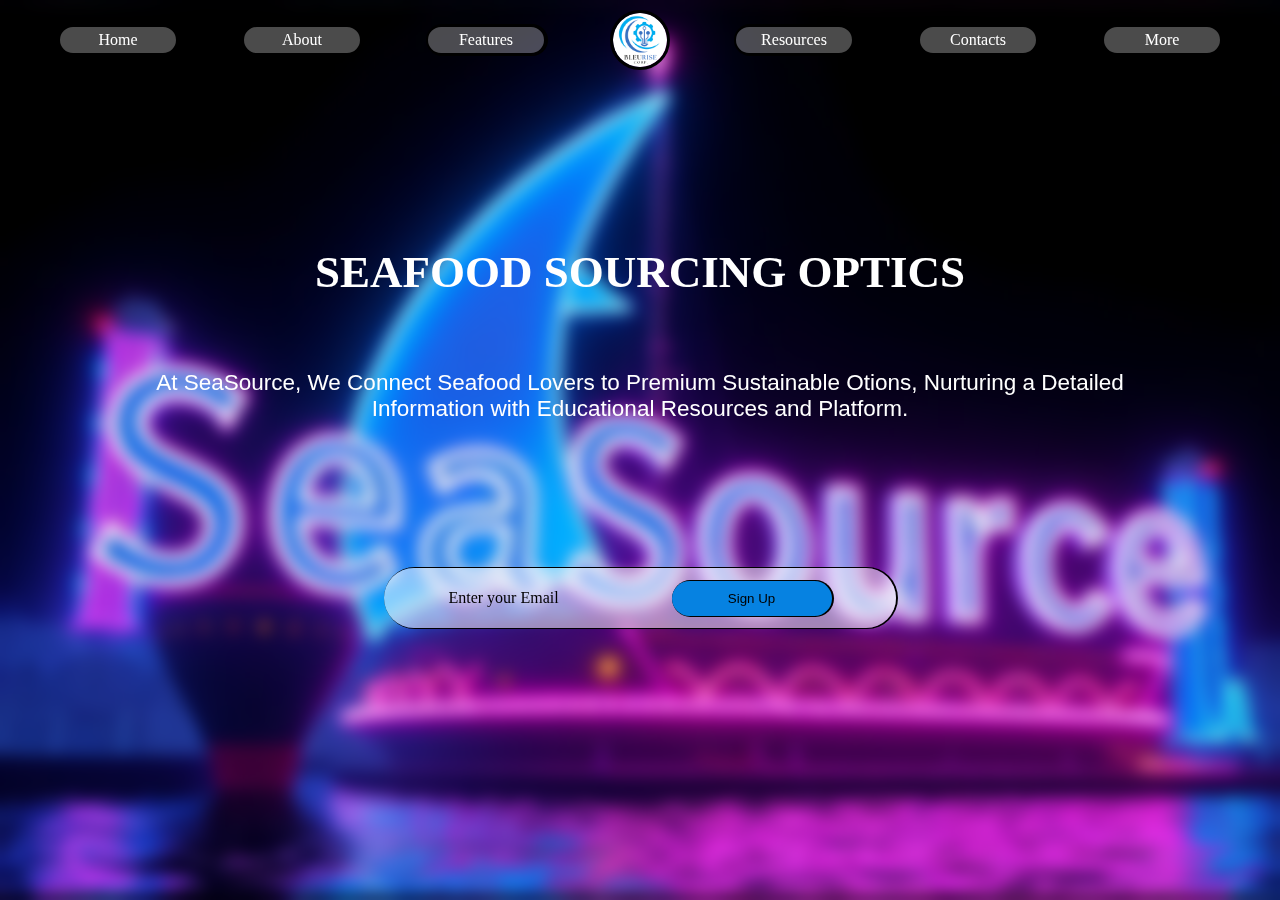
<file: index.html>
<!DOCTYPE html>
<html lang="en">
<head>
    <meta charset="UTF-8">
    <meta name="viewport" content="width=device-width, initial-scale=1.0">
    <title>bleurise</title>
        <style>

        *, *::after, *::before{
            margin: 0;
            padding: 0;
            box-sizing: border-box;
            
            
        }
        
        body{
            background-image: url(pics/output\ \(1\).jpg);
            background-size: 100%;
            backdrop-filter: blur(8px); 
            position: absolute;
            width: 100%;
            height: 100%;
         }

         @media (max-width:600px) {
            body{
                height: auto;
            }
         }

         @media (max-width:725px){
            .body{
                flex-wrap: wrap;
                width: 100%;
                margin-bottom: 50px;
            }
        }

         

        /* navigation section */

         .nav-con{
            width: 100%;
            display: flex;
            justify-content: center;
            align-items: center;
            gap: 5%;
            float: left;
            padding-top: 10px;
            padding-bottom: 10px;
            
        }

        @media (max-width: 600px){
            .nav-con{
                width: 100%;
                justify-content: center;
                flex-wrap: wrap;
                margin: auto;
                margin-bottom: 60px;
            }
        }    
        

        
        



        .navi {
            width: 120px;
            padding: 4px;
            border-radius: 50px;
            justify-content: center;
            text-align: center;
            background-color: rgba(255, 255, 255, 0.295);
            border: 2px solid black;
            box-shadow: 1px 0px 0px 1px;
        }

        
        .navi:hover{
            background-color: black;
        }

        @media (max-width: 600px) {
            .navi{
            width: 30%;
            text-align: center;
            font-size: 12px;
            padding: 5px;
            gap:20px;
            border-radius: 5px;
            border: solid;
            background-color: rgb(45, 88, 169);
            }
        }

        


        a {
            width: 120px;
            text-decoration: none;
            color: rgb(255, 255, 255);
            text-align: center ; 
        }


        .logo{
            height: 60px;
            width: 60px;
            border-radius: 50%;
        }

        @media (max-width: 600px) {

            .logo{
                display: none;
            }
            
        }

        img{
            height: 60px;
            width: 60px;
            border-radius: 50%;
            border: solid black;
        }
      

       
        /* hero section */

        .main-con{
            font-family: sans-serif;
            width: 100%;
            height: 40%;
            display: flex;
            text-align: center;
            justify-content: center;  
        }
        
        @media (max-width: 600px) {
            .main-con{
                height: auto;
                width: 80%;
                margin: auto;
            }
        }


        .hero{
            width: 80%;
            display: block;
            margin: auto;
            padding-top: 5%;
            padding-bottom: 10%;
        }

        @media (max-width:600px){
            .hero{
                width: 80%;
                background-color: rgba(0, 0, 0, 0.309);
            }
        }

        .main{
            width: 100%;
            display: flex;
            
            
        }

        #title{
            font-family: serif;
            padding-bottom: 5%;
            padding-top: 10%;
            display: block;
            color: white;
            font-size: 2.5vh;
        }

        @media (max-width:600px){
            #title{
                font-size: 15px;
                letter-spacing: .5px;
                padding: 10px;
                width: 100%;
            }
        }
        
        #desc{
            font-family: sans-serif;
            padding: 20px;
            color: white;
            font-size: 2.5vh;
        }  
        
        @media (max-width:600px){
            #desc{
                font-size: 12px;
                letter-spacing: .5px;
            }
        }

        /* starting section */

        .start-con{
            width: 100%;
            height: 40px;
            display: flex;
            justify-content: center; 
            padding-top: 10%;
        }

        @media (max-width: 600px){
            .start-con{
                margin-top: auto;
                height: auto;
            }

        }

        .enter{
            width: 40%;
            height: 60px;
            padding: 8px;
            background-color: rgba(255, 255, 255, 0.515);
            display: flex;
            justify-content: space-around;
            align-items: center;
            border-radius: 30px;
            box-shadow: 1px 0px 0px 1px;
        }

        @media (max-width:600px){
            .enter{
                flex-wrap: wrap;
                width: 90%;
                padding: 5px;
                font-size: 12px;
                background-color: rgba(255, 255, 255, 0.309);
            }
        }

       

        #email{ 
            border: none;
            text-decoration: none;
            background-color: rgba(0, 3, 5, 0); 
        }


        button{
            width: 10rem;
            padding:10px;
            border-radius: 20px;
            background-color: rgb(6, 130, 225);
            box-shadow: 1px 0px 0px 1px;
            outline: none;
            border: none;
        }

        button:hover{
            background-color: rgb(2, 137, 255);
            color: black;
            cursor: pointer;
        }

        @media(max-width:600px){
            .button{
                width: 3rem;
                height: auto;
                margin-left: 15%;
                padding: 0px;
                gap: 0;
            }
           
        }

        </style>
    </head>

<body>
     <nav class="nav-con" >
        <div class="navi">
            <a href="beurise.html">Home</a>
        </div>
    <div class="navi">
            <a href="about.html">About</a>
        </div>
    <div class="navi">
            <a href="feature.html">Features</a>
        </div>

     <div class="logo">
             <img src="pics/bleurise logo.png" alt="logo"> 
        </div>

    <div class="navi">
            <a href="resources.html">Resources</a>
        </div>
     <div class="navi">
            <a href="contacts.html">Contacts</a>
        </div>
     <div class="navi">
            <a href="more.html">More</a>
        </div>
    </nav>
    
    


    <main class="main-con">
    <div class="hero">
        <div class="main" id="title">
             <h1>SEAFOOD SOURCING OPTICS</h1>
        </div>
        <div class="main" id="desc">
            <p>At SeaSource, We Connect Seafood Lovers to Premium Sustainable Otions, Nurturing a Detailed Information with Educational Resources and Platform.</p>
        </div>
    </div>
    </main>
    
    
    <div class="start-con">

        <div class="enter">
            <div class="start" id="email">
                    <p id="entmail">Enter your Email</p>
                </div>
            <div class="start" id="click">
                    <a href=""><button>Sign Up</button></a>  
            </div>
        </div>
    </div>



    </div>
</body>
</html>
</file>
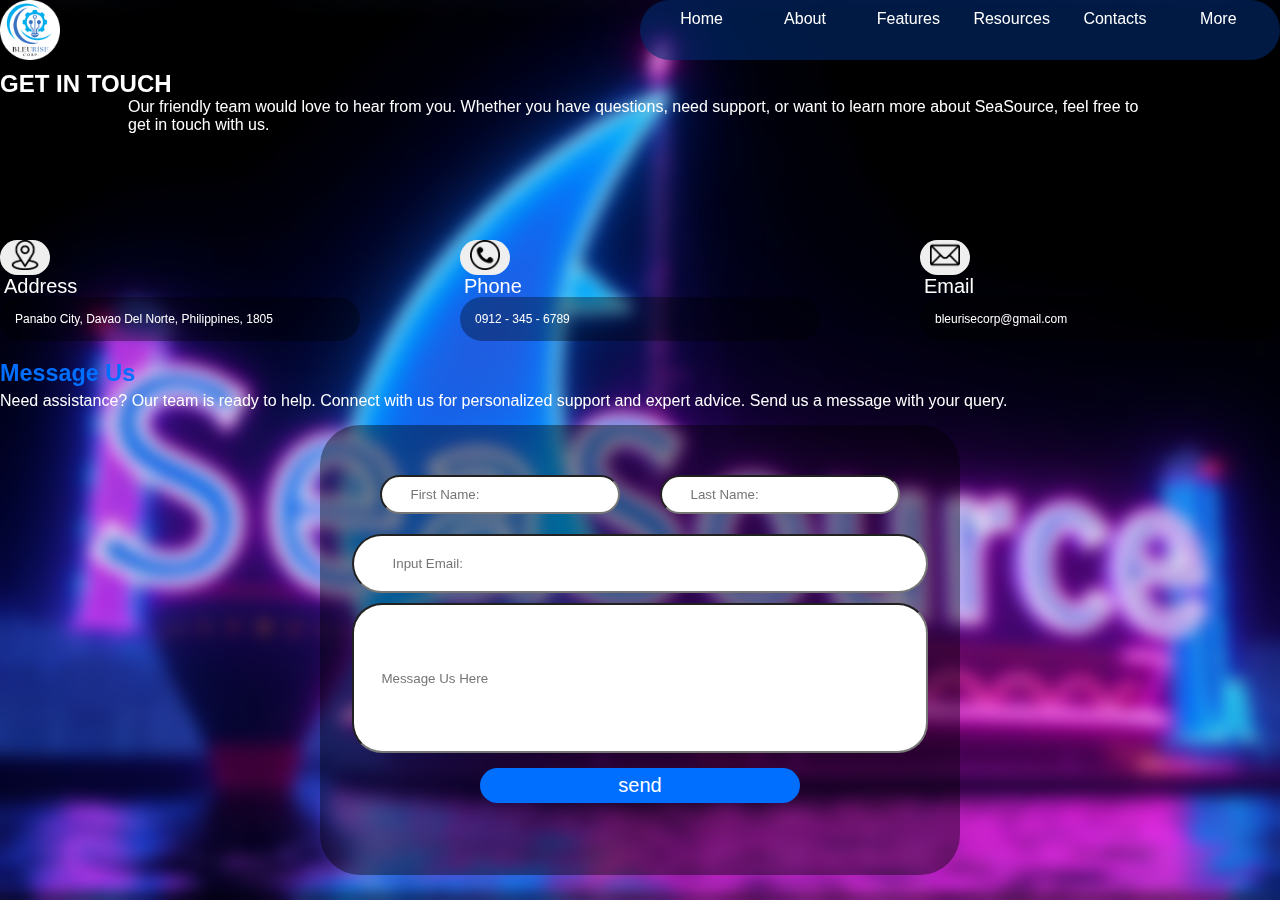
<file: contacts.html>
<!DOCTYPE html>
<html lang="en">
    <head>
        <meta charset="UTF-8">
        <meta name="viewport" content="width=device-width, initial-scale=1.0">
        <title>contacts</title>
            <style>

        *, *::after, *::before{
            margin: 0;
            padding: 0;
            box-sizing: border-box;
            }

        body{
            background-image: url(pics/output\ \(1\).jpg);
            background-size: 100%;
            backdrop-filter: blur(8px); 
            position: absolute;
            font-family: sans-serif;
            width: 100%;
            height: 100%;
            color: white;
         }
        
         

         .con{
            display: block;
            width: 100%;
            margin: none;
         }

       .nav-con{
        width: 100%;
        height: 60px;
        display: flex;
        justify-content: space-evenly;
        overflow: auto;
       }

       @media (max-width:600px){
        .nav-con{
            width: 100%;
            height: auto;
        }
       }

       .navbar{
        width: 50%;
        display: flex;
        justify-content: space-evenly;
        padding: 10px;
        background-color: #002c7397;
        border-radius: 30px;
        float: right;
       }

       @media (max-width:360px){
        .navbar{
            width: 100%;
            flex-wrap: wrap;
            height: auto;
        }
    }

       .logo-con{
        width: 50%;
        display: flex;
        width: 50%;
       }

       @media (max-width:600px){
        .logo-con{
            display: none;
        }
       }

       #logo{
        width: 60px;
        height: 60px;
       }

       .navi{
        display: flex;
        justify-content: center;
        width: 50%;
       }

       @media (max-width:600px) {
        .navi{
            width: 30%;
            text-align: center;
            font-size: 12px;
            padding: 5px;
            gap:20px;
            border-radius: 5px;
            border: solid;
            background-color: rgb(45, 88, 169);
        }
       }


       a{
        color: white;
        text-decoration: none;
        padding-left: 4px;
        padding-right: 4px;
        border-radius: 20px;
       }

       a:hover{
        background-color: rgb(51, 89, 213);
       }

       /* hero section */

       .contain{
        display: flex;
        justify-content: center;
        width: 100%;
        height: 50px;
        margin-top: 30px;
       }

       @media (max-width:600px) {
        .contain{
            gap: 50px;
            width: 100%;
            height: auto;
            flex-wrap: wrap;
            background-color: #061529d3;
        }
       }

       .heading{
        display: block;
        width: 100%;
        height:140px;
       }

       @media (max-width:600px){
        .heading{
            text-align: center;
            background-color: #061529d3;
        }
       }

       .subheading{
        text-align: center;
        display: flex;
        width: 100%;
        margin-top: 10px;
       }

       @media (max-width:600px) {
        .subheading{
            margin-top: 40px;
            margin-bottom: 20px;
            justify-content: center;
            font-size: 15px;
            height: auto;
            
        }
       }

       .subh{
        margin: auto;
        display: flex;
        width: 80%;
       }

       @media (max-width:600px) {
        .subh{
            font-size: 12px;
            letter-spacing: .5  ;
        }
       }


       .icons{
        width: 100%;
        display: flex ;
        justify-content: center;
        gap: 100px;
        text-decoration: none;
       }

       @media (max-width:600px) {
        .icons{
            width: 100%;
            gap: 20px;
            height: auto;
            margin: auto;
            justify-content: flex-start;
            flex-direction: column;
        }
       }

       .add{
        width: 100%;
       }

       @media (max-width:600px) {
        .add{
            margin: auto;
            width: 80%;
            height: auto;
        }
       }


       button{
        width: 50px;
        height: 35px;
        border: none;
        border-radius: 50px;
        color: white;
        font-size: 20px;
       }

       @media (max-width:600px) {
        button{
            width: 70px;
            height: 40px;
            color: black;
            justify-content: center;
            width: 100%;
            border: 0;
            border-radius: 0;
            background-color:0;
        }
       }

       button:hover{   
        background-color: #006EFF;
        transform: rotate(360);
       }

       #b1{
        margin: auto;
        color: white;
        width: 30px;
        height: 30px;
       }    

       #b3{
        width: 100%;
        font-size: 12px;
        padding: 15px;
        border-radius: 30px;
        background-color: rgba(0, 0, 0, 0.34);
       }

       @media (max-width:600px) {
        #b3{
            justify-content: center;
            display: flex;
            width: 100%;
            height:auto;
            color: black;
            background-color: white;
        }
       }
    
       .subheader{
        display: block;
        width: 100%;
        height: auto;
        margin-top:70px ;
       }

       @media (max-width:600px){
        .subheader{
            text-align: center;
            margin: auto;
            margin-top: 60px;
            width: auto;
            background-color: #061529d3;
        }
       }

       .sub1{
        font-size: 20px;
        display: flex;
        width: 100%;
        color: #006EFF;
       }

       @media (max-width:800px){
        .sub1{
            background-color: white;
            width: 50%;
            margin: auto;
            margin-bottom: 20px;
            border-radius: 30px;
            justify-content: center;
            font-size: 15px;
            }
        }

       .sub2{
        display: flex;
        width: 100%;
        margin-top: 5px;
       }

       @media (max-width:600px){
        .sub2{ 
            width: 80%;
            margin-top: 15px;
            font-size: 12px;
            letter-spacing: .5;
            margin: auto;
            padding: 5px;
            justify-content: center;
            }
    
        }

       .message{
        width: 50%;
        display: block;
        height: 50%;
        margin: auto;
        margin-top: 15px;
        background-color: rgba(0, 0, 0, 0.399);
        border-radius: 40px;
       }

       @media (max-width:600px) {
        .message{ 
            width: 100%;
            background-color: #061529d3;
            margin: auto;
            border-radius: 0;
            }
        }

        @media (max-width:600px){
            form{
                width: 90%;
                margin: auto;
            }
        }
       
       .names, input{
        padding: 20px;
        display: flex;
        justify-content: center;
        gap: 40px;
        border-radius: 30px;
       }

       @media (max-width:600px){
        .names{
            width: 100%;
            flex-wrap: wrap;
            gap: 10px;
        }
       }

       #info{
        padding: 10px;
        width: 40%;
        margin-top: 30px;
       }

       @media (max-width:600px){
        #info{
            width: 100%;
            padding: 2%;
            font-size: 10px;
            margin-top: 5px;
        }
       }

       .send{
        color: black;
        margin: auto;
       }

      
        .cont{
        color: black;
        margin: auto;
        margin-bottom: 10px;
       }

       @media (max-width:600px){
        #email{
            width: 100%;
            padding: 2%;
            font-size: 10px;
            margin-top: 5px;
        }
       }

       #email{
        width: 90%;
        margin: auto;
       }

       #contact{
        width: 90%;
        margin: auto;
        height: 150px;
        text-align: start;
        margin-bottom: 15px;
       }

       @media (max-width:600px) {
        #contact{
            border-radius: 0;
            height: 100px;
            font-size: 10px;
            text-align: start;
        }
       }

       .submit{
        width: 100%;
        display: flex;
        justify-content: center;
       }

       @media (max-width:600px) {
        .submit{
            width: 80%;
            margin: auto;
        }
       }

       .sub4{
        width: 50%;
       }

       @media (max-width:600px) {
        .subh4{
            border-radius: 20px;
        }
       }


      
       #butt{
        margin-bottom: 20px;
        width: 100%;
        background-color: #006EFF;
        color: white;
       }

       @media (max-width:600px) {
        #butt{
            padding: 5px;
            font-size: 12px;
            border-radius: 50px;
            width: 140px;
            height: auto;
        }
       }


       #butt:hover{
        background-color: #86b7f8;
       }


            </style>
    </head>

    <body>
        <div class="con">
            <div class="nav-con" >
                <div class="logo-con" id="bg1">
                    <img src="pics/bleurise logo.png" id="logo" alt="logo">
                </div>
                <div class="navbar">
                    <div class="navi">
                            <a href="beurise.html">Home</a>
                        </div>
                    <div class="navi">
                            <a href="about.html">About</a>
                        </div>
                    <div class="navi">
                            <a href="feature.html">Features</a>
                        </div>
                    <div class="navi">
                            <a href="resources.html">Resources</a>
                        </div>
                    <div class="navi">
                            <a href="contacts.html">Contacts</a>
                        </div>
                    <div class="navi">
                            <a href="more.html">More</a>
                        </div>
                </div>
            </div>
        </div>
        <div class="heading">
            <div class="subheading"><h2> GET IN TOUCH</h2></div>
            <div class="subh"><p>Our friendly team would love to hear from you. Whether you have questions, need support, or want to learn 
                more about SeaSource, feel free to get in touch with us.</p></div>
        </div>
     <div class="contain"> 
        <div class="icons">
            <div class="add"> <button type="submit">
               <img src="pics/location.png" id="b1"> <a href="https://www.facebook.com" title="address" id="b2" >Address</a>
              </button>
               <p id="b3">Panabo City, Davao Del Norte, Philippines, 1805</p>
             </div>
            
            <div class="add"> <button type="submit">
                <img src="pics/phone (1).png" id="b1" > <a href="https://www.youtube.com/shorts/SXHMnicI6Pg" title="phone" id="b2" >Phone</a>
              </button>
               <p id="b3">0912 - 345 - 6789</p>
             </div>

            <div class="add"> <button type="submit">
                <img src="pics/mail.png" id="b1"> <a href="https://www.bleurise.com" title="email" id="b2" >Email</a>
              </button> 
              <p id="b3">bleurisecorp@gmail.com</p> 
            </div>
        </div>
    </div>  

    <div class="subheader">
        <div class="sub1"> <h3>Message Us</h3></div>
        <div class="sub2"> <p>Need assistance? Our team is ready to help. Connect with us for personalized 
            support and expert advice. Send us a message with your query.</p> </div>
    </div>

    <div class="message">
        <form action="#">
            <div class="names">
                <input type="text" required id="info" placeholder="     First Name: ">
                <input type="text" required id="info" placeholder="     Last Name: ">
            </div>

            <div class="cont">
                <input type="email" required id="email" placeholder="     Input Email: ">
            </div>

            <div class="send">
                <input type="text" required id="contact" placeholder="  Message Us Here">
            </div>

            <div class="submit">
                <div class="sub4"><button id="butt">send</button></div>
            </div>

        </form>
    
    </div>

    </body>
</html>
</file>
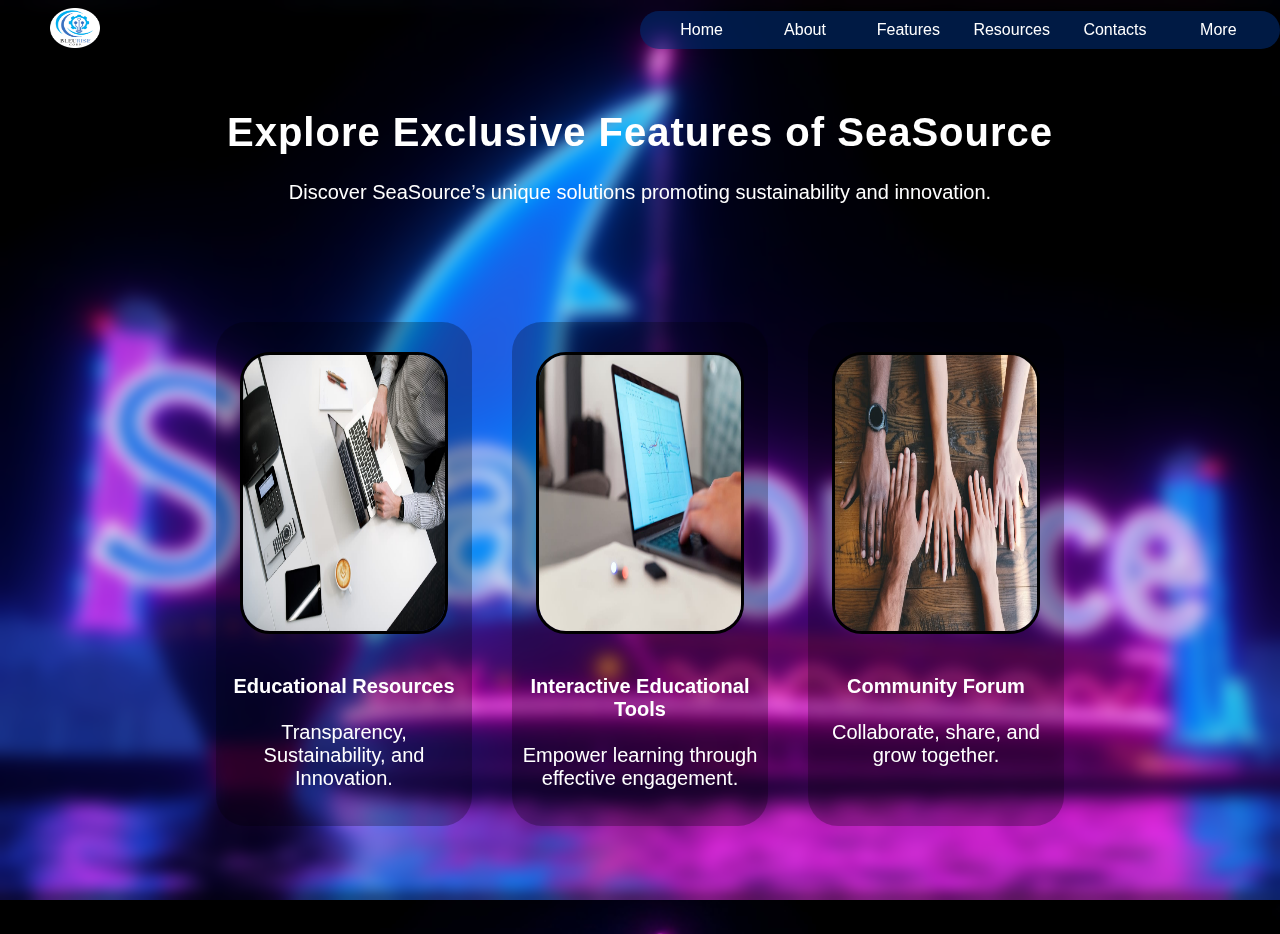
<file: feature.html>
<!DOCTYPE html>
<html lang="en">
<head>
    <meta charset="UTF-8">
    <meta name="viewport" content="width=device-width, initial-scale=1.0">
    <title>features</title>
        <style>
        *, *::after, *::before{
            margin: 0;
            padding: 0;
            box-sizing: border-box;
        }

        body{
            background-image: url(pics/output\ \(1\).jpg);
            background-size: 100%;
            backdrop-filter: blur(8px); 
            position: absolute;
            font-family: sans-serif;
            width: 100%;
            height: 100%;
         }
        
         .con{
            display: block;
         }

       .nav-con{
        width: 100%;
        height: 60px;
        display: flex;
        align-items: center;
       }
    
       @media (max-width:600px){
        .nav-con{
            width: 100%;
            height: auto;
            flex-wrap: wrap;
            resize: both;
            overflow: auto;
            margin-bottom: 30px;
        }
       }

       .navbar{
        width: 50%;
        display: flex;
        height: auto;
        justify-content: space-evenly;
        padding: 10px;
        background-color: #002c7397;
        border-radius: 30px;
        float: right;
       }

       @media (max-width:600px){
        .navbar{
            width: 100%;
            flex-wrap: wrap;
            resize: both;
            overflow: auto;
        }
    }

       .logo-con{
        width: 50%;
       }

       @media (max-width:600px) {
        .logo-con{
            display: none;
        }
        
       }


       #logo{
        margin-left: 50px;
        width: 50px;
        height: 40px;
       }

       .navi{
        justify-content: center;
        width: 50%;
        display: flex;
       }
       
       @media (max-width:600px) {
        .navi{
            width: 30%;
            text-align: center;
            font-size: 12px;
            padding: 5px;
            gap:20px;
            border-radius: 5px;
            border: solid;
            background-color: rgb(45, 88, 169);
        }
       }


       a{
        color: white;
        text-decoration: none;
        padding-left: 4px;
        padding-right: 4px;
        border-radius: 20px;
       }


       

       a:hover{
        background-color: rgb(51, 89, 213);
       }

        /* hero */

       .head{
        width: 100%;
        display: block;
        margin-top: 50px;
       }

       @media(max-width:600px){
        .head{
            margin-top: 30px;
            margin: auto;
            width: 90%;
            padding: 10px;
            margin-bottom: 10px;
            background-color: #061529d3;
        }
       }

       

       h2{
        color: white;
        height: 3rem;
        font-size: 40px;
        text-align: center;
        letter-spacing: 1px;
       }

       @media (max-width:600px){
        h2{
            height: auto;
            width: 80%;
            font-size: 15px;
            font-weight: 600;
            letter-spacing: .5;
            margin: auto;
        }
       }
       

       p{
        color: white;
        height: auto;
        font-size: 20px;
        text-align: center;
        letter-spacing: 2.5px;
       }

       #h2h{
        letter-spacing: 0;
       }

       @media (max-width:600px){
        #h2h{
            width: 80%;
            font-size: 12px;
            margin: auto;
        }
       }

       .feat-con{
        width: 100%;
        height: 80%;
        display: flex;
        justify-content: center;
        align-items: center;
        gap: 40px;
        margin-top: 5px;
       }

       @media (max-width:600px) {
        .feat-con{
            flex-wrap: wrap;
            height: 90%;
            margin: auto;
            width: 90%;
            background-color: #061529d3;
           
        }
        
       }

     

       .g1{
        width: 20%;
        height: 70%;
        display: block;
        background-color: rgba(0, 0, 0, 0.256);
        border-radius: 30px;
        box-shadow: 1px, 0px, 0px, 1px;
        justify-content: space-evenly;
       }

       .g2{
        width: 20%;
        height: 70%;
        display: block;
        background-color: rgba(0, 0, 0, 0.256);
        border-radius: 30px;
        box-shadow: 1px, 0px, 0px, 1px;
        justify-content: space-evenly;
       }

       .g3{
        width: 20%;
        height: 70%;
        display: block;
        background-color: rgba(0, 0, 0, 0.256);
        border-radius: 30px;
        box-shadow: 1px, 0px, 0px, 1px;
        justify-content: space-evenly;
       }

       

       @media (max-width:600px){
        .g1, .g2, .g3{
            width: 40%;
            height: auto;
            margin-top: 20px;
            border-radius: 0;
        }
       }

       .feat{
        justify-content: space-evenly;
       display: flex;
        width: 90%;
        height: 70%;
        margin: auto;
       }

       @media (max-width:600px){
        .feat{
            width: 90%;
            height: 100%;
        }
       }
       
       #f1{
        background-color: rgba(51, 89, 213, 0.326);
        border-radius: 30px;
        margin-top: 30px;
        width: 90%;
        height: 80%;
        border: solid;
        box-shadow: 2px, 0px, 0px, 2px;
       } 

       @media (max-width:600px){
        #f1{
            width: 100%;
            height: auto;
            border-radius: 0;
            font-size: 12px;
        }
       }

       @media (max-width:600px){
        #decals{
            font-size: 13px;
            font-weight: 500;
            letter-spacing: .5;
        }
       }

       h3{
        color: white;
        text-align: center;
        font-size: 20px;

       }

        p{
            font-family: sans-serif;
            color: white;
            font-size: 20px;
            letter-spacing: 2.5px;
            text-align: center;
            padding: 5px; 
        }

        #fg{
            text-align: justify;
            letter-spacing: 0;
            text-align: center;
        }

        @media (max-width:600px){
            #fg{
            font-size: 12px;
            }
        }


        </style>
</head>
<body>
    <div class="con">
        <div class="nav-con" >
            <div class="logo-con" id="bg1">
                <img src="pics/bleurise logo.png" id="logo" alt="logo">
            </div>
            <div class="navbar">
                <div class="navi">
                        <a href="beurise.html">Home</a>
                    </div>
                <div class="navi">
                        <a href="about.html">About</a>
                    </div>
                <div class="navi">
                        <a href="feature.html">Features</a>
                    </div>
                <div class="navi">
                        <a href="resources.html">Resources</a>
                    </div>
                <div class="navi">
                        <a href="contacts.html">Contacts</a>
                    </div>
                <div class="navi">
                        <a href="more.html">More</a>
                    </div>
            </div>
        </div>
    </div>
        
        <div class="head">
            <h2>Explore Exclusive Features of SeaSource</h2>
            <br>
            <p id="h2h">Discover SeaSource’s unique solutions promoting sustainability and innovation.</p>
        </div>

    <div class="feat-con">
        <div class="g1">
            <div class="feat">
                <img src="pics/educational.jpg" alt="educatio" id="f1">
            </div>
            <div class="dec1">
                <h3 id="decals">Educational Resources</h3>
                <br>
                <p id="fg">Transparency, Sustainability, 
                    and Innovation.</p>
            </div>
        </div>
       
        <div class="g2">
            <div class="feat">
                <img src="pics/interactive.jpg" alt="interaction"id="f1">
            </div>
            <div class="dec2">
                <h3 id="decals">Interactive Educational Tools</h3>
                <br>
                <p id="fg">Empower learning through 
                    effective engagement.</p>
            </div>
        </div>

        <div class="g3">
            <div class="feat">
                <img src="pics/community.jpg" alt="community"id="f1">
            </div>
            <div class="dec3">
                <h3 id="decals">Community Forum</h3>
                <br>
                <p id="fg">Collaborate, share, and
                    grow together.</p>
            </div>
        </div>
    </div>




</body>
</html>
</file>
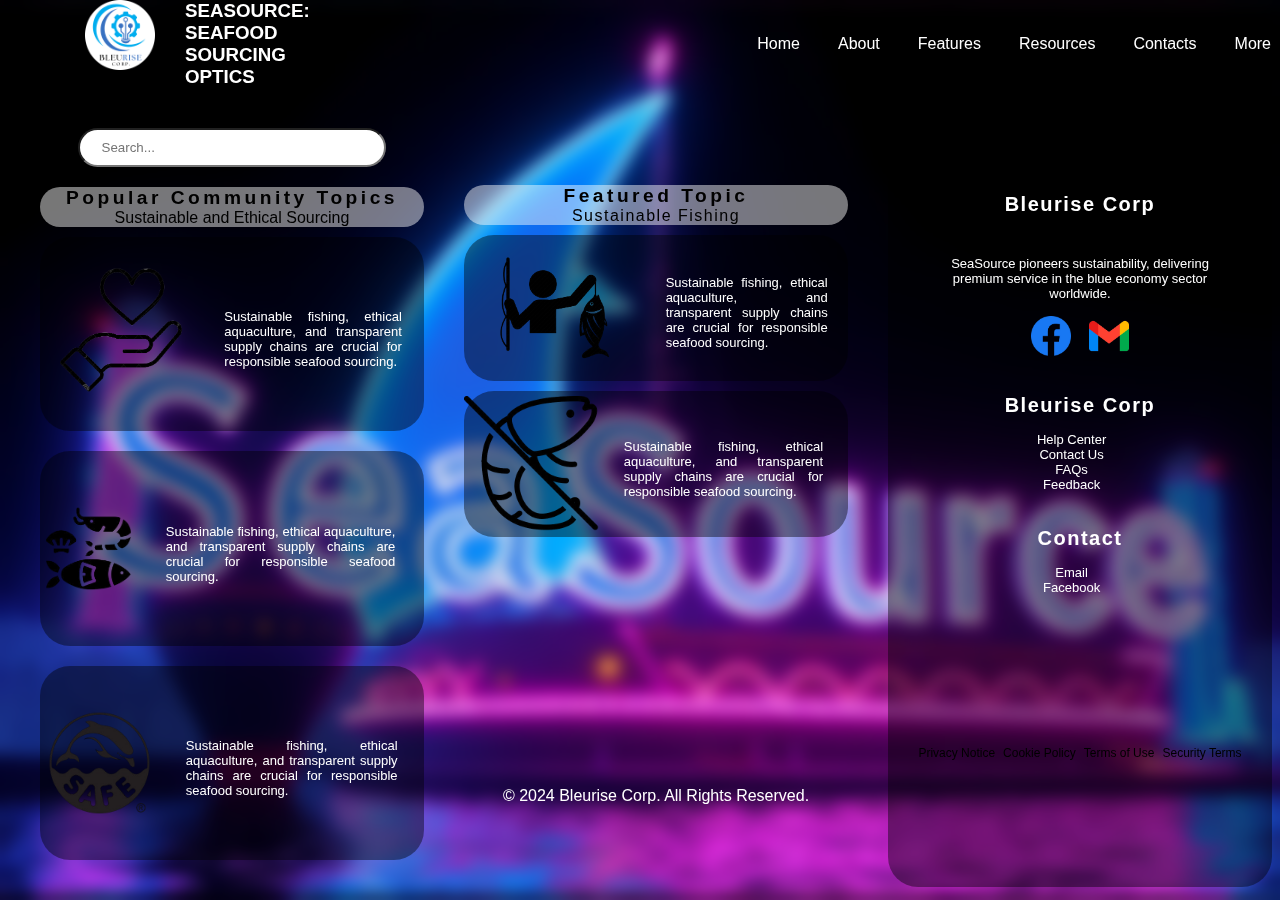
<file: more.html>
<!DOCTYPE html>
<html lang="en">
<head>
    <meta charset="UTF-8">
    <meta name="viewport" content="width=device-width, initial-scale=1.0">
    <title>more</title>
        <style>
        *, *::after, *::before{
            margin: 0;
            padding: 0;
            box-sizing: border-box;
        }
        body{
            background-image: url(pics/output\ \(1\).jpg);
            background-size: 100%;
            backdrop-filter: blur(8px); 
            position: absolute;
            font-family: sans-serif;
            width: 100%;
            height: 100%;
         }

         /* @media (max-width:600px){
        body{
            background-image: none;
            background-color: blue;
        }
        
       } */


         .nav-con{
            display: flex;
            width: 100%;
         }
        
         .con{ 
            width: 100%;
            display: flex; 

        }

       .navbar{
        width: 100%;
        display: flex;
        justify-content: flex-end;
        margin: auto;
        gap: 30px;
        padding: 5px;
        border-radius: 30px;
       }

       @media (max-width:600px){
        .navbar{
            width: 100%;
            justify-content: center;
            height: auto;
            flex-wrap: wrap;
            gap: 0;
            padding: 0;
        }
       }

       .logo-con{
        width: 30%;
        margin-left: 15px;
        display: flex;
        gap: 30px;
       }

       @media (max-width:600px){
        .logo-con{
            display: none;
        }
       }

       #logo{
        margin-left: 70px;
        width: 70px;
        height: 70px;
       }

       #sidelogo{
        color: white;
       }

       .navi{
        float: right ;
       }

       @media (max-width:600px){
        .navi{
            width: 30%;
            text-align: center;
            font-size: 12px;
            padding: 5px;
            gap:20px;
            border-radius: 5px;
            border: solid;
            background-color: rgb(45, 88, 169);
            

        }
       }

       a{
        color: white;
        text-decoration: none;
        padding-left: 4px;
        padding-right: 4px;
        border-radius: 20px;
       }

       a:hover{
        background-color: rgb(51, 89, 213);
        padding: 0px;
       }

       .herocont{
        width: 100%;
        height: 90%;
        display: flex;
        gap: 40px;
       }

       @media (max-width:600px){
        .herocont{
            display: block;
        }
       }

       .herocon1{
        display:block;
        margin-top: 20px;
        margin-left: 40px;
        width: 30%;
        height: 96%;
       }

       @media (max-width:600px){
        .herocon1{
            width: 100%;
            height: auto;
            margin-left: 0;
        }
       }

       .search{
        width: 100%;
        margin-bottom: 20px;
        display: flex;
        justify-content: center;
       }

       @media (max-width:600px){
        .search{
            border-radius: 20px;
            width: 93.3%;
            justify-content: flex-end;
        }
       }

       #search{
        margin-top: 20px;
        padding: 10px;
        width: 80%;
        border-radius: 30px;
       }

       @media (max-width:600px){
        #search{
            width: 50%;
            margin-right: 10px;
            padding: 0;
            border-radius: 0;
            margin-top: 10px;
        }
       }


       .subtopic{
        background-color: rgba(255, 255, 255, 0.465);
        border-radius: 30px;
        color: black;
        width: 100%;
        display: block;
        margin: auto;
        text-align: center;
       }

       @media (max-width:600px){
        .subtopic{
            width: 80%;
            text-align: start;
            border-radius: 10px;
            height: auto;
            font-size: 11px;
            border-radius: 0;
        }
       }

       .con12{
        width: 100%;
        height: 25%;
        margin-bottom: 5px;
        
       }

       @media (max-width:600px){
        .con12{
            margin-top: 30px;
            display: block;
            height: auto;
        }
       }

       .ttl1{
        margin-top: 10px;
        background-color: rgba(255, 255, 255, 0.503);
        width: 100%;
        display: flex;
        justify-content: center;
       }

       .ttl2{
        margin-top: 10px;
        margin-bottom: 20px;
        border-radius: 30px;
        width: 100%;
        height: 100%;
        display: flex;
        justify-content: center;
        align-items: center;
        background-color: rgba(0, 0, 0, 0.42);
       }

       @media (max-width:600px){
        .ttl2{
            width: 80%;
            height: 80px;
            border-radius: 0;
            margin: auto;
            resize: both;
        }
       }

       .ttl00{
        margin-top: 10px;
        width: 100%;
        height: 80%;
        display: flex;
        justify-content: center;
        align-items: center;
        border-radius: 30px;
        background-color: rgba(0, 0, 0, 0.42);
       }

       @media (max-width:600px){
        .ttl00{
            width: 80%;
            height: 80px;
            border-radius: 0;
            margin: auto;
            resize: both;
        }
       }


       .heart{
        display: flex;
       }

       @media (max-width:600px){
        .heart{
            width: 40%;
            height: 90px;
            padding: 5px;
            resize: both;
            overflow: auto;
        }
       }


       #heart1{
        margin-top: 20px;
        width: 100%;
        margin-bottom: 20px;
       }

       .heart2{
        display: flex;
        justify-content: flex-end;
       }

       @media (max-width:600px){
        .heart2{
            font-size: 11px;
        }
       }

       #heart3{
        width: 80%;
        height: 100%;
        text-align: center;
        font-size: 13px;
        margin: auto;
        color: white;
        text-align: justify;
        margin-bottom: 20px;
        padding-top: 30px;
       }

       

       .herocon2{
        display:block;
        width: 30%;
        height: 90%;
        margin-top: 60px;
       }

       @media (max-width:600px){
        .herocon2{
            width: 100%;
            width: 100%;
            margin-top: 20px;
            height: auto;
        }
       }

       #title2{
        letter-spacing: 3.5px;
        font-size: 1.2rem;
       }

       @media (max-width:600px){
        #title2{
            width: 90%;
            letter-spacing:2px;
            font-size: 13px;
        }
       }

       #title001{
        letter-spacing: 3.5px;
        font-size: 1.2rem;
        margin-top: 37px;
       }

       @media (max-width:600px){
        #title001{
            width: 90%;
            letter-spacing:2px;
            font-size: 13px;
        }
       }

       #title1{
        letter-spacing: 1.5px;
       }
       
       .foot{
        display: flex;
        justify-content: center;
        margin-top: 370px;
       }

       @media (max-width:600px){
        .foot{
            display: none;
        }
       }

       #footer{
        color: white;
       }

       .herocon3{
        background-color: rgba(0, 0, 0, 0.42);
        color: rgb(255, 255, 255);
        display: block;
        font-size: 13px;
        width: 30%;
        height: 90%;
        margin-top: 70px;
        margin-bottom: 40px;
        border-radius: 30px;
       }

       @media (max-width:600px){
        .herocon3{
            margin: auto;
            width: 80%;
            border-radius: 0;
            margin-bottom: 50px;
        }
       }

       .icon1{
        display: flex;
        justify-content: center;
        gap: 10px;
       }

       #iconpic{
        width: 40px;
        height: 40px;
       }

       @media (max-width:600px){
        #iconpic{
            width: 20px;
            height: 20px;
            padding: 3px;
            background-color: white;
            border-radius: 50%;
        }
    }

       #sub1{
        text-align: center;
        margin-top: 20px;
        letter-spacing: 1.5px;
        font-size: 20px;
        padding: 15px 15px;
    }

    @media (max-width:600px){
        #sub1{
            font-size: 15px;
        }
    }

    .subt01{
        width: 80%;
        margin: auto;
    }

    @media (max-width:600px){
        .subt01{
            font-size: 13px;
        }
    }

   

    #sub01{text-align: center;
        margin-top: 20px;
        width: 100%;
        padding: 15px;
        padding-top: 5px;
        margin-right: 20px;
    }

    li{
        margin: auto;
        margin-left: 30px;
        text-align: center;
        width: 100%;
        text-decoration: none;
        list-style: none;
    }

    @media (max-width:600px){
        li{
            font-size: 12px;
        }
    }

     .support{
        width: 80%;
     }
    .foot-con{
        margin-top: 150px;
        display: flex;
        justify-content: center;
    }

    @media (max-width:600px){
        .foot-con{
            margin-top: 60px;
            justify-content: center;
            flex-wrap: wrap;
        }
    }

     .footer12{
        width: 150%;
        display: flex;
        gap: 5px;
     }  


     #footer2{
        color: black;
        font-size: 12px;
        text-decoration: none;
        margin-bottom: 30px;
     }

     @media (max-width:600px){
        #footer2{
            width: 50%;
            font-weight: 800;
        }
    }



        </style>
</head>
<body>
   
 <div class="nav-con">    
    <div class="logo-con" id="bg1">
            <img src="pics/bleurise logo.png" id="logo" >
            <h3 id="sidelogo">SEASOURCE: SEAFOOD SOURCING OPTICS</h3>
    </div>

    
        <div class="con">       
            <div class="navbar">
                <div class="navi">
                        <a href="beurise.html">Home</a>
                    </div>
                <div class="navi">
                        <a href="about.html">About</a>
                    </div>
                <div class="navi">
                        <a href="feature.html">Features</a>
                    </div>
                <div class="navi">
                        <a href="resources.html">Resources</a>
                    </div>
                <div class="navi">
                        <a href="contacts.html">Contacts</a>
                    </div>
                <div class="navi">
                        <a href="more.html">More</a>
                    </div>
                    
            </div>
        </div>
    </div>
</div>  

<div class="herocont">
    <div class="herocon1">
            <div class="search"> <input type="search" id="search" placeholder="   Search..."> </div>
            <div class="subtopic"> <h4 id="title2">Popular Community Topics</h4>
                <p>Sustainable and Ethical Sourcing</p>
            </div>
            
        <div class="con12"> 
                
            <div class="ttl2" >
                    <div class="heart"> <img src="/pics/heart.png" id="heart1"> </div>
                    <div class="heart2"> <p id="heart3">
                        Sustainable fishing, ethical 
                        aquaculture, and transparent 
                        supply chains are crucial for 
                        responsible seafood sourcing. </p> 
                    </div> 
            </div>
            <div class="ttl2" >
                    <div class="heart"> <img src="/pics/2.png" id="heart1"> </div>
                    <div class="heart2"> <p id="heart3">
                        Sustainable fishing, ethical 
                        aquaculture, and transparent 
                        supply chains are crucial for 
                        responsible seafood sourcing. </p> 
                    </div> 
            </div>
            <div class="ttl2" >
                    <div class="heart"> <img src="/pics/3.png" id="heart1"> </div>
                    <div class="heart2"> <p id="heart3">
                        Sustainable fishing, ethical 
                        aquaculture, and transparent 
                        supply chains are crucial for 
                        responsible seafood sourcing. </p> 
                    </div> 
            </div>
         </div>
    </div>

    <div class="herocon2">
        <div class="subtopic"> <h4 id="title001">Featured Topic</h4>
            <p id="title1">Sustainable Fishing</p>
        </div>
        <div class="con12"> 
             
            <div class="ttl00" >
                <div class="heart"> <img src="/pics/4.png" id="heart1"> </div>
                <div class="heart2"> <p id="heart3">
                    Sustainable fishing, ethical 
                    aquaculture, and transparent 
                    supply chains are crucial for 
                    responsible seafood sourcing. </p> 
                </div> 
            </div>
            <div class="ttl00" >
                <div class="heart"> <img src="/pics/5.png" id="heart1"> </div>
                <div class="heart2"> <p id="heart3">
                    Sustainable fishing, ethical 
                    aquaculture, and transparent 
                    supply chains are crucial for 
                    responsible seafood sourcing. </p> 
                </div> 
            </div>
            
        </div>
        <div class="foot"><p id="footer">© 2024 Bleurise Corp. All Rights Reserved.</p></div>
    </div>

    <div class="herocon3">
        <div class="subt1"><h5 id="sub1"> Bleurise Corp</h5> </div>
        <div class="subt01"><p id="sub01">SeaSource pioneers sustainability, delivering 
            premium service in the blue economy sector 
            worldwide.</p></div>
        <div class="icon1">
            <a href="www.facebook.com"><img src="pics/facebook.png" id="iconpic"></a> 
            <a href="www.facebook.com"><img src="pics/gmail.png" id="iconpic"></a> 
        </div>

        <div class="subt1"><h5 id="sub1"> Bleurise Corp</h5> </div>
        <div class="support">
            <ul>
                <li>Help Center</li>
                <li>Contact Us</li>
                <li>FAQs</li>
                <li>Feedback</li>
            </ul>
        </div>

        <div class="subt1"><h5 id="sub1"> Contact </h5> </div>
        <div class="support">
            <ul>
                <li>Email</li>
                <li>Facebook</li>
            </ul>
        </div>
        <div class="foot12">
            <div class="foot-con">
                <div class="f1" ><a href="" id="footer2" >Privacy Notice</a></div>
                <div class="f1" ><a href="" id="footer2" >Cookie Policy</a></div>
                <div class="f1" ><a href="" id="footer2" >Terms of Use</a></div>
                <div class="f1" ><a href="" id="footer2" >Security Terms</a></div>
            </div>
        </div>
        
    </div>
   

</div>
    
</body>
</html>
</file>
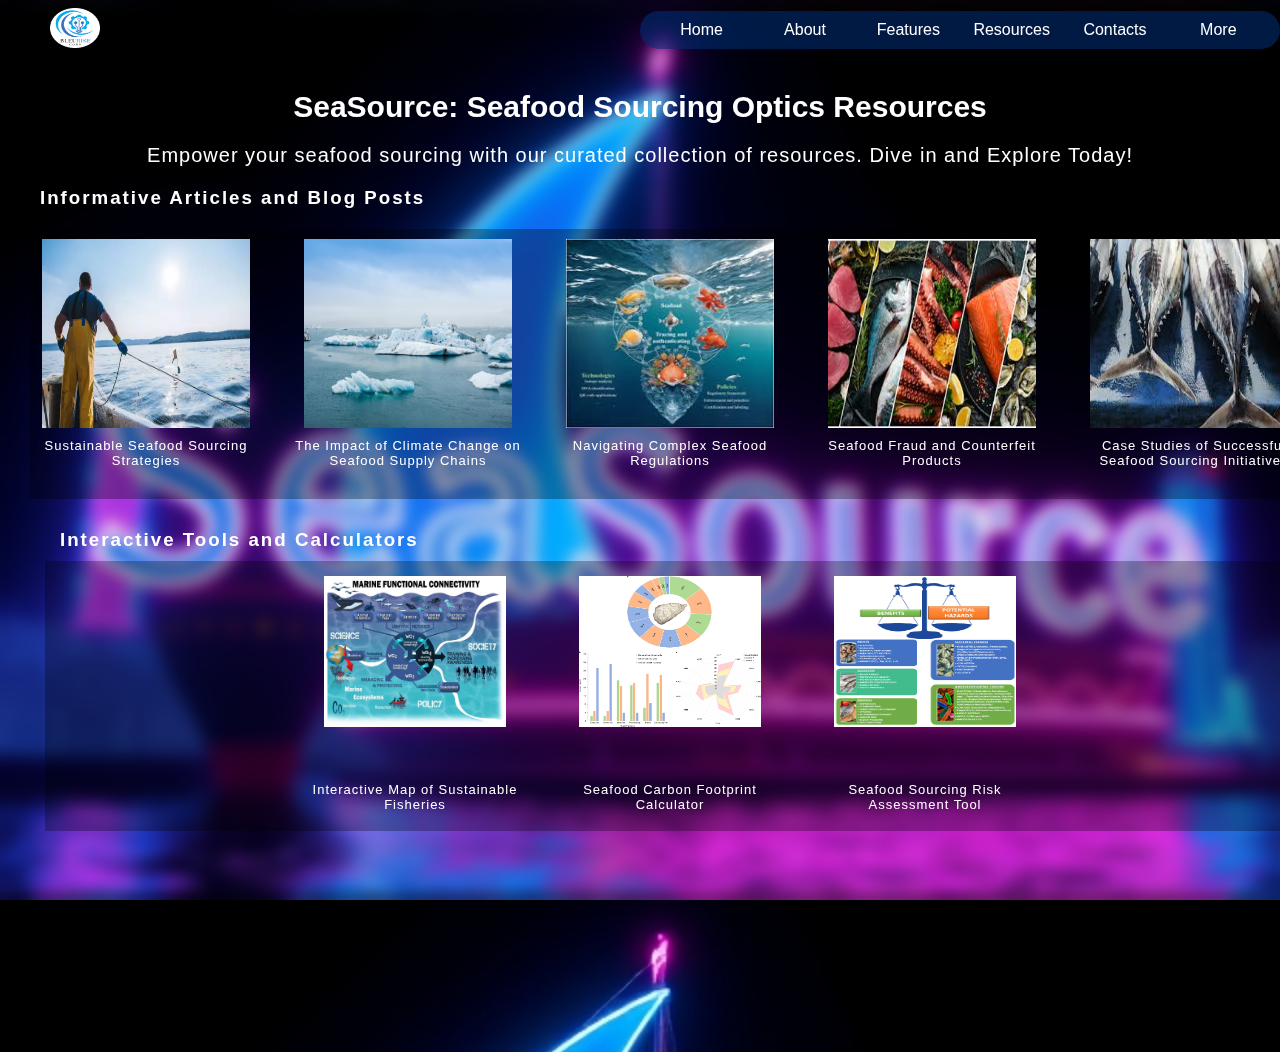
<file: resources.html>
<!DOCTYPE html>
<html lang="en">
<head>
    <meta charset="UTF-8">
    <meta name="viewport" content="width=device-width, initial-scale=1.0">
    <title>resources</title>
        <style>
        *, *::after, *::before{
            margin: 0;
            padding: 0;
            box-sizing: border-box;
        }

        .con{
            display: block;
         }

       .nav-con{
        width: 100%;
        height: 60px;
        display: flex;
        align-items: center;
       }

       

       @media (max-width:600px){
        .nav-con{
            width: 100%;
            height: auto;
            flex-wrap: wrap;
            resize: both;
            overflow: auto;
             }
         }

       body{
            background-image: url(pics/output\ \(1\).jpg);
            background-size: 100%;
            position: absolute;
            backdrop-filter: blur(8px); 
            font-family: sans-serif;
            width: 100%;
            height: 100%;
            color: white;
         }

        

       .navbar{
        width: 50%;
        display: flex;
        justify-content: space-evenly;
        padding: 10px;
        background-color: #002c7397;
        border-radius: 30px;
        float: right;
       }

       @media (max-width:600px){
        .navbar{
            width: 100%;
            flex-wrap: wrap;
            height: auto;
        }
    }

       .logo-con{
        width: 50%;
       }

       @media (max-width:600px) {
        .logo-con{
            display: none;
        }
        
       }

       #logo{
        margin-left: 50px;
        width: 50px;
        height: 40px;
       }

       .navi{
        justify-content: center;
        width: 50%;
        display: flex;
       }

       @media (max-width:600px) {
        .navi{
            width: 30%;
            text-align: center;
            font-size: 12px;
            padding: 5px;
            gap:20px;
            border-radius: 5px;
            border: solid;
            background-color: rgb(45, 88, 169);
            
        }
       }

       a{
        color: white;
        text-decoration: none;
        padding-left: 4px;
        padding-right: 4px;
        border-radius: 20px;
       }

       a:hover{
        background-color: rgb(51, 89, 213);
       }

       /* hero section */

       

       .title{
        display: flex;
        justify-content: center;
        width: 100%;
        border-radius: 30px;
       }

       @media (max-width:600px){
        .title{
            margin-top: 30px;
            width: 100%;
            background-color: #061529d3;
        }
       }

       .heading{
        display: flex;
        flex-wrap: wrap;
        width: 80%;
       }

       h2{
        width: 100%;
        text-align: center;
        color: white;
        font-size: 30px;
        margin-top: 30px;
        margin-bottom: 20px;
       }

       @media (max-width:600px){
        h2{
            font-size: 18px;
            font-weight: 600;
            margin-bottom: 10px;
        }
       }

       p{
        width: 100%;
        text-align: center;
        letter-spacing: 1px;
        font-size: 20px;
        color: white;
       }

       @media (max-width:600px){
        #he2{
            font-size: 12px;
        }
       }

       .hero{
        width: 50%;
        display: block;
       }

       .hero, .h3{
        width: 100%;
        letter-spacing: 2px;
       }

       .subhead1{
        padding: 10px;
        width: 100;
        margin-top: 10px;
        margin-left: 30px;
       }

       @media (max-width:600px){
        .subhead1{
            margin-top: 30px;
            font-size: 13px;
            letter-spacing: 0;
            font-weight: 600;
            padding: 0;
            height: auto;
        }
       }

        .sor-con{
        width: 100%;
        height: 75%;
        display: block;
        margin: auto;
        margin-bottom: 40px;
        margin-left: 30px;
        margin-right: 30px;
       }

       @media (max-width:600px) {
        .sor-con{
            flex-wrap: wrap;
            width: 85%;
            height: auto;
        }
       }

       .resource{
        display: flex;
        height: 40%;
        width: 100%;
        gap: 30px;
        margin-top: 10px;
        background-color: rgba(0, 0, 0, 0.309);
       }

       @media (max-width:600px){
        .resource{
            flex-wrap: wrap;
            width: 100%;
            height: auto;
            gap: 20px;
            justify-content: center;
            background-color: #061529d3;
        }
    }

       .res-c{
        width: 90% ;
        height: 100%;
        margin-top: 5px;
        display: block;
    }

    @media (max-width:600px){
        .res-c{
            border: none;
            margin-top: 30px;
            flex-wrap: wrap;
            height: auto;
            width: 25%;
            height: 100px;
        }
    }

       .source{
        margin: auto;
        width: 90%;
        height: 70%;
        margin-top: 5px;
        border-radius: 30px;
        display: flex;
       }

       @media (max-width:600px){
        .source{
            height: auto;
        }
       }

       #itm{
       width: 100%;
       height: 100%;
       }

       @media (max-width:600px){
        #itm{
            width: 70px;
            height: 50px;
        }
       }
       
       @media (max-width:600px){
        #itmdes{
            font-size: 10px;
            letter-spacing: 0.5;
        }
       }

       .subhead{
        width: 100%;
        padding: 10px;
        margin-top: 20px;
        margin-left: 20px;
       }
       
       .subhead, .h3{
        letter-spacing: 2px;
       }

       #gf{
        width: 100%;
       }

       @media (max_width:600px){
        .gf{
            margin-top: 130px;
        }
       }

       .des{
        margin-top: 10px;
        font-size: 15px;
       }

       #itmdes{
        font-size: 13px;
        align-items: center;
       }

       @media (max-width:600px){
        .des{
            height: auto;
        }
       }

       
       
       .nd{
        display: flex;
        justify-content: center;
        height: 40%;
        max-width: 100%;
        gap: 30px;
        margin-left: 15px ;
        margin-right: 15px ;
        background-color:rgba(0, 0, 0, 0.281);
       }

       @media (max-width:600px){
        .nd{
            flex-wrap: wrap;
            width: 100%;
            margin: auto;
            margin-bottom: 80px;
            margin-top: 30px;
            margin-left: none;
            margin-right: none;
            background-color: #061529d3;
        }
    }

       .res-b{
        width: 18%;
        height: 100%;
        margin-top: 5px;
        display: block;
       }

       @media (max-width:600px){
        .res-b{
            border: none;
            flex-wrap: wrap;
            width: 25%;
            height: auto;
            margin-bottom: 60px;
             }
         }
       .source-1{
        width: 90%;
        height: 80%;
        display: block;
        margin: auto;
       }

       @media (max-width:600px){
        .source-1{
            height: auto;
        }
       }

       #itms{
        margin-top: 10px;
        margin-left: 5%;
        width: 90%;
        height: 70%;
       }

       @media (max-width:600px){
        #itms{
            width: 70px;
            height: 50px;
        }
       }

       .descr{
        width: 100%;
        height: 100%;
       }

       #desc1{
        font-size: 13px;
       }

       @media (max-width:600px){
        .descr{
            height: auto;
        }
       }

       @media (max-width:600px){
        #desc1{
            font-size: 10px;
            letter-spacing: 0.5;
        }
       }


        </style>
</head>
<body>
    <div class="con">
        <div class="nav-con" >
            <div class="logo-con" id="bg1">
                <img src="pics/bleurise logo.png" id="logo" alt="logo">
            </div>
            <div class="navbar">
                <div class="navi">
                        <a href="beurise.html">Home</a>
                    </div>
                <div class="navi">
                        <a href="about.html">About</a>
                    </div>
                <div class="navi">
                        <a href="feature.html">Features</a>
                    </div>
                <div class="navi">
                        <a href="resources.html">Resources</a>
                    </div>
                <div class="navi">
                        <a href="contacts.html">Contacts</a>
                    </div>
                <div class="navi">
                        <a href="more.html">More</a>
                    </div>
            </div>
        </div>
    </div>

    <div class="title">
        <div class="heading">
            <h2>SeaSource: Seafood Sourcing Optics Resources</h2>
            <p id="he2">Empower your seafood sourcing with our curated collection of resources. 
                Dive in and Explore Today!</p>
        </div>
    </div>

    <div class="hero">
        <div class="subhead1"><h3>Informative Articles and Blog Posts</h3></div>
    </div>
    <div class="sor-con">
        
    <div class="resource">
            <div class="res-c">
                <div class="source">
                    <img src="pics/fit.jpeg" alt="1" id="itm">
                </div>
                <div class="des"> <p id="itmdes">Sustainable Seafood Sourcing Strategies </p> </div>
            </div>   
            <div class="res-c">
                <div class="source">
                    <img src="pics/climate chng.jpg" alt="2" id="itm">
                </div>
                <div class="des"> <p id="itmdes">The Impact of Climate Change on Seafood Supply Chains </p> </div>
            </div>
            <div class="res-c">
                <div class="source">
                    <img src="pics/nav com.jpeg" alt="3" id="itm">
                </div>
                <div class="des"> <p id="itmdes">Navigating Complex
                    Seafood Regulations </p> </div>
            </div>
            <div class="res-c">
                <div class="source">
                    <img src="pics/sea fraud.jpeg" alt="4" id="itm">
                </div>
                <div class="des"> <p id="itmdes">Seafood Fraud and 
                    Counterfeit Products</p> </div>
            </div>
            <div class="res-c">
                <div class="source">
                    <img src="pics/images (1).jpeg" alt="5" id="itm">
                </div>
                <div class="des"> <p id="itmdes">Case Studies of Successful 
                    Seafood Sourcing Initiatives </p> </div>
            </div>
    </div>

            <div class="subhead"> <h3 id="gf">Interactive Tools and Calculators</h3></div>    
        
        <div class="nd"> 
                <div class="res-b">
                    <div class="source-1">
                        <img src="pics/int map.jpg" alt="a1" id="itms">
                        </div> 
                        <div class="descr"> <p id="desc1"> Interactive Map of 
                            Sustainable Fisheries</p></div>
                </div>

                <div class="res-b">
                    <div class="source-1">
                        <img src="pics/tol as.png" alt="a1" id="itms">
                        </div> 
                        <div class="descr"> <p id="desc1"> Seafood Carbon
                            Footprint Calculator</div>
                    
                </div> 

                <div class="res-b">
                    <div class="source-1">
                        <img src="pics/source risk.png" alt="a1" id="itms">
                    </div> 
                    <div class="descr"> <p id="desc1"> Seafood Sourcing Risk 
                        Assessment Tool</p></div>
                        
                </div> 
        </div>

               
    </div>
     

</body>
</html>
</file>
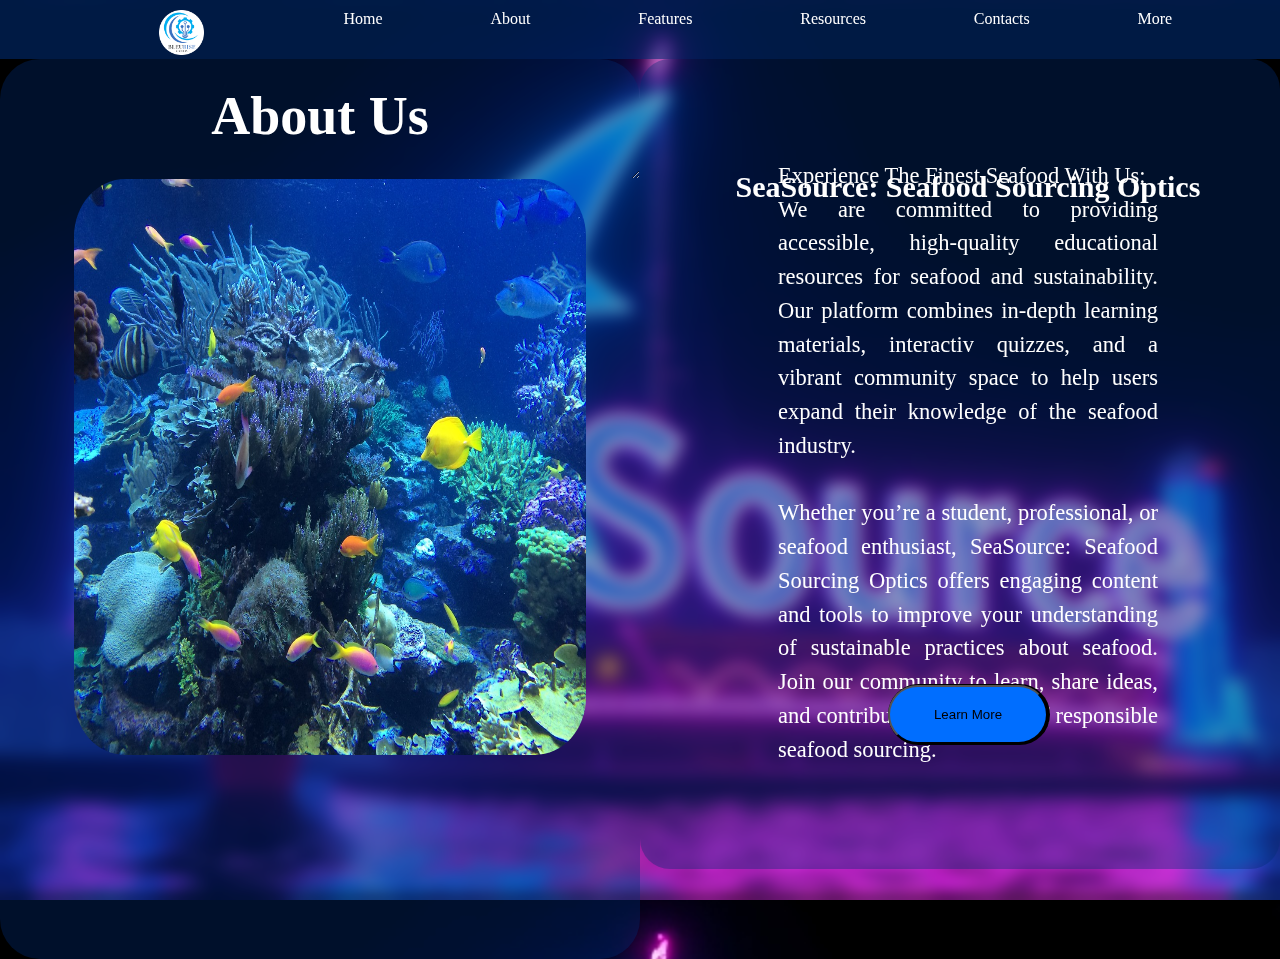
<file: entrep folder/about.html>
<!DOCTYPE html>
<html lang="en">
<head>
    <meta charset="UTF-8">
    <meta name="viewport" content="width=device-width, initial-scale=1.0">
    <title>About</title>
        <style>
        *, *::after, *::before{
            margin: 0;
            padding: 0;
            box-sizing: border-box;
        }

        /* navigation section */

        body{
            background-image: url(pics/output\ \(1\).jpg);
            background-size: 100%;
            backdrop-filter: blur(8px); 
            position: absolute;
            width: 100%;
            height: 100%;
         }

         .nav-con{
            display: flex;
            width: 100%;
         }

        img{
            width: 45px;
            height: 45px;
            margin-left: 20px;
            
        }

        .navbar{
            width: 100%;
            display: flex;
            text-align: center;
            justify-content: space-evenly;
            padding-top: 10px;
            background-color: #002c7397;
        }

        @media (max-width:600px) {
           .navbar{
            width: 100%;
            justify-content: center;
            height: auto;
            flex-wrap: wrap;
            gap: 0;
            padding: 0;
           }
         }
       
        
        a{
            text-decoration: none;
            color: white;
        }

        .navi{
            float: right ;
        }

        @media (max-width:600px){
            .navi{
                width: 30%;
            text-align: center;
            font-size: 12px;
            padding: 5px;
            gap:20px;
            border-radius: 5px;
            border: solid;
            background-color: rgb(45, 88, 169);
            }
        }
       

        .logo-con{
            width: 10%;
            float: left;
        }

        @media (max-width:600px){
            .logo-con{
                display: none;
            }
        }

        /* hero container*/

        .hero-con{
            width: 100%;
            height: 100%;
            display: flex;
            color: white;
            margin-top: auto;
        }
        @media (max-width:600px){
            .hero-con{
                flex-wrap: wrap;
                margin: auto;
                margin-top: 30px;
                width:90%;
                height: auto;
                 background-color: #002c7397;
       
            }
        }



        

        .sub-con{
            width: 50%;
            height: auto;
            display: block;
            justify-content: center;
            border-radius: 40px;
            background-color: #002c735f;
        }

        @media (max-width:600px){
            .sub-con{
                width: 100%;
                height: auto;
            }
        }

        .title{
            
            border-radius: 30px;
            width: 100%;
            text-align: center;
            padding-top: 4%;
            padding-bottom: 5%;
            font-size: 3vh;
            display: block; 
            resize: both;
            overflow: auto;
        }

        @media (max-width:600px) {
            .title{
                font-size: 15px;
                font-weight: 600;
                padding: 5px;
                letter-spacing: .5;
            }
        }

        .img-con{
            width: 100;
            height: 80%;
            display: flex;
            justify-content: center; 
            justify-items: center;
        }

       

        .abt-pic{
            width: 100%;
            display: flex;
            justify-content: center;
        }

       
        #abt{
            width: 80%;
            height: 80%;
            border-radius: 10% ;
        }

        @media (max-width:600px){
            #abt{
                width: 60%;
                margin: auto;
                height: 60%;
                border-radius: 10px;
                border: solid black;
            }
        }
       

        .subhead{
            background-color: #002c735f;
            border-radius: 30px;
            width: 50%;
            height: 90%;
            text-align: center;
            padding-top: 4%;
            padding-bottom: 5%;
            font-size: 2vh;
            display: block; 
        }
        
        @media (max-width:600px) {
            .subhead{
                width: 100%;
                margin: auto;
                margin-top: 30px;

                
            }
        }


        h2{
            width: 90%;    
            height: 40px;
            margin-top: 60px;
            margin-bottom: 30px;
            font-size: 30px;
            display: flex;
            justify-content: center;
            text-align: center;
            margin-left: 40px;
        }


        @media (max-width:600px) {
            h2{
                font-size: 13px;
                font-weight: 500px;
                letter-spacing: .5px;
                margin-top: 0px;
                margin-bottom: 5px;
                margin-left: 10px;
                
            }
            
        }

       
       
        .desc-con{
            width: 90%;
            height: 80%;
            display: block;
            justify-content: center;
            align-items: baseline;
            border-radius: 30px;
            margin-left: 40px;
            margin-right: 40px;
            
        }

        #fg{
            width: 380px;
            text-align: justify;
        }

        @media (max-width:600px) {
            .desc-con{
                margin: auto;
                height: auto;
            }
        }

        .desc{
            width: 100%;
            height: 80%;
            display: flex;
            justify-content: center;
            align-items: center;
            
        }

        p{
            font-size: 2.5vh;
            line-height: 1.5;
            text-align: center; 
        }

        @media (max-width:600px){
            #fg{
                
                font-size: 12px;
            
            }
        }

        
        .butn{
            width: 100%;
        }

       
        .bun-con{
            width: 100%;
            background-color: antiquewhite;
        }

        button{
            width: 10rem;
            padding: 20px;
            background-color: #006EFF;
            border-radius: 30px;
            box-shadow: 1px 0px 0px 1px;
        }

        @media (max-width:600px){
            button{
                margin-top: 40px;
                padding: 10px;
            }
        }

        button:hover{
            background-color: rgb(2, 137, 255);
            color: black;
            cursor: pointer;
        }

        </style>
</head>

<body>

    <div class="nav-con">
            
        <div class="navbar">
            <div class="logo-con" id="bg1">
                <img src="pics/bleurise logo.png" alt="logo">
                    </div>

            
            <div class="navi">
                    <a href="beurise.html">Home</a>
                </div>
            <div class="navi">
                    <a href="about.html">About</a>
                </div>
            <div class="navi">
                    <a href="feature.html">Features</a>
                </div>
            <div class="navi">
                    <a href="resources.html">Resources</a>
                </div>
            <div class="navi">
                    <a href="contacts.html">Contacts</a>
                </div>
            <div class="navi">
                    <a href="more.html">More</a>
                </div>
            </div>
    </div>
        

    
        <div class="hero-con">
            <div class="sub-con">
                
                 <div class="title"> <h1>About Us</h1> </div>
                
                 <div class="img-con" >
                     <div class="abt-pic" ><img src="pics/underwater.jpg" alt="pic" id="abt"> </div></div>
            </div>
               
                
            <div class="subhead">
                    <h2>SeaSource: Seafood Sourcing Optics</h2>
                
                <div class="desc-con">
                <div class="desc">
                    <p id="fg">
                        Experience The Finest Seafood With Us:
                        <br> 
                        We are committed to providing accessible, high-quality educational resources for seafood and sustainability. Our platform combines in-depth learning materials, interactiv quizzes, and a vibrant community space to help users expand their knowledge of the seafood industry.
                        <br>
                        <br>
                        Whether you’re a student, professional, or seafood enthusiast, SeaSource: Seafood Sourcing Optics offers engaging content and tools to improve your understanding of sustainable practices about seafood. Join our community to learn, share ideas, and contribute to the future of responsible seafood sourcing.
                    </p>
                </div>
                <div class="butn">
                    <div class="but-con">
                        <div class="btn">
                            <a href=""><button>Learn More</button>
                            </a>
                        </div>
                    </div>    
                </div>  
                </div>
           
            </div>
        </div>



    </body>


</html>
</file>
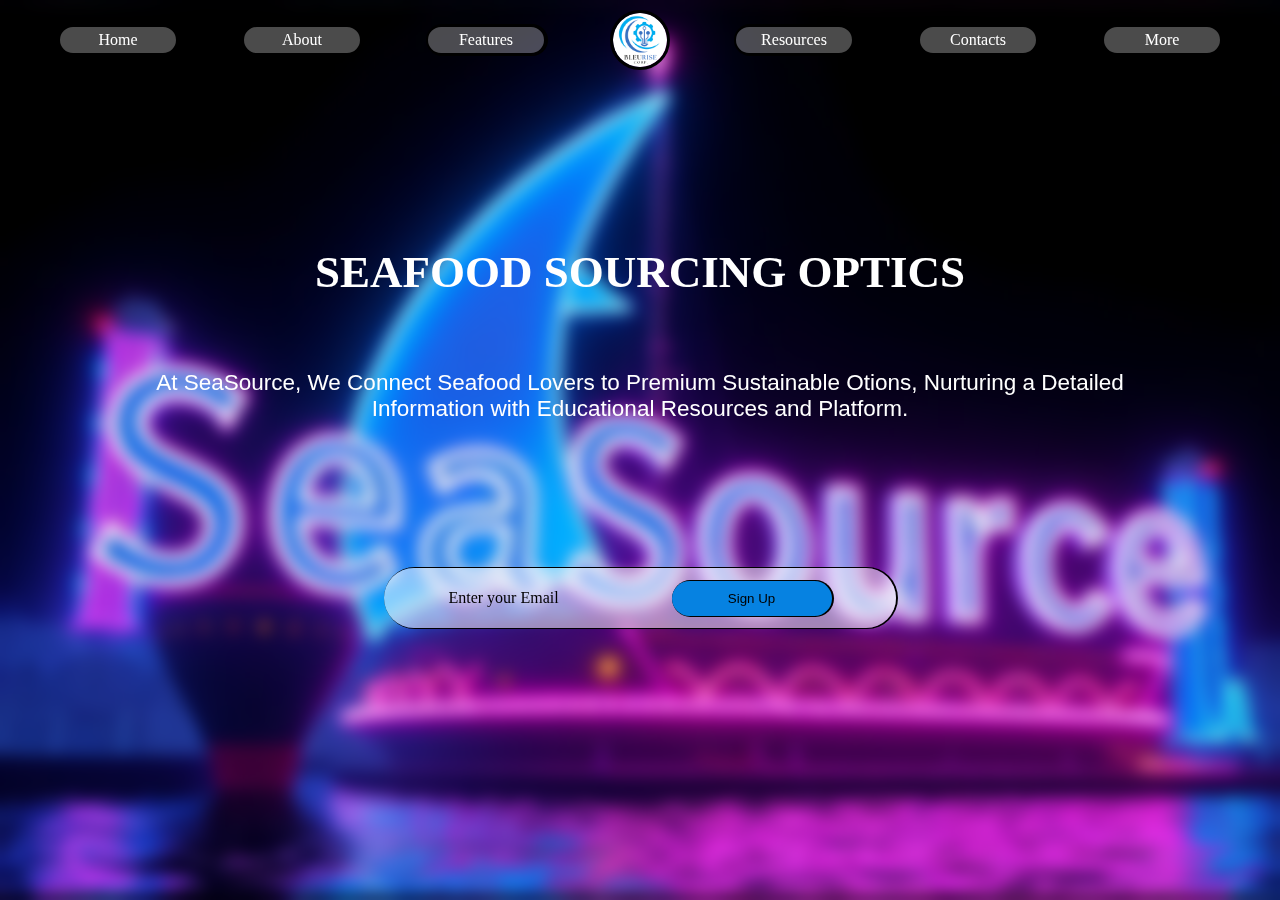
<file: entrep folder/beurise.html>
<!DOCTYPE html>
<html lang="en">
<head>
    <meta charset="UTF-8">
    <meta name="viewport" content="width=device-width, initial-scale=1.0">
    <title>bleurise</title>
        <style>

        *, *::after, *::before{
            margin: 0;
            padding: 0;
            box-sizing: border-box;
            
            
        }
        
        body{
            background-image: url(pics/output\ \(1\).jpg);
            background-size: 100%;
            backdrop-filter: blur(8px); 
            position: absolute;
            width: 100%;
            height: 100%;
         }

         @media (max-width:600px) {
            body{
                height: auto;
            }
         }

         @media (max-width:725px){
            .body{
                flex-wrap: wrap;
                width: 100%;
                margin-bottom: 50px;
            }
        }

         

        /* navigation section */

         .nav-con{
            width: 100%;
            display: flex;
            justify-content: center;
            align-items: center;
            gap: 5%;
            float: left;
            padding-top: 10px;
            padding-bottom: 10px;
            
        }

        @media (max-width: 600px){
            .nav-con{
                width: 100%;
                justify-content: center;
                flex-wrap: wrap;
                margin: auto;
                margin-bottom: 60px;
            }
        }    
        

        
        



        .navi {
            width: 120px;
            padding: 4px;
            border-radius: 50px;
            justify-content: center;
            text-align: center;
            background-color: rgba(255, 255, 255, 0.295);
            border: 2px solid black;
            box-shadow: 1px 0px 0px 1px;
        }

        
        .navi:hover{
            background-color: black;
        }

        @media (max-width: 600px) {
            .navi{
            width: 30%;
            text-align: center;
            font-size: 12px;
            padding: 5px;
            gap:20px;
            border-radius: 5px;
            border: solid;
            background-color: rgb(45, 88, 169);
            }
        }

        


        a {
            width: 120px;
            text-decoration: none;
            color: rgb(255, 255, 255);
            text-align: center ; 
        }


        .logo{
            height: 60px;
            width: 60px;
            border-radius: 50%;
        }

        @media (max-width: 600px) {

            .logo{
                display: none;
            }
            
        }

        img{
            height: 60px;
            width: 60px;
            border-radius: 50%;
            border: solid black;
        }
      

       
        /* hero section */

        .main-con{
            font-family: sans-serif;
            width: 100%;
            height: 40%;
            display: flex;
            text-align: center;
            justify-content: center;  
        }
        
        @media (max-width: 600px) {
            .main-con{
                height: auto;
                width: 80%;
                margin: auto;
            }
        }


        .hero{
            width: 80%;
            display: block;
            margin: auto;
            padding-top: 5%;
            padding-bottom: 10%;
        }

        @media (max-width:600px){
            .hero{
                width: 80%;
                background-color: rgba(0, 0, 0, 0.309);
            }
        }

        .main{
            width: 100%;
            display: flex;
            
            
        }

        #title{
            font-family: serif;
            padding-bottom: 5%;
            padding-top: 10%;
            display: block;
            color: white;
            font-size: 2.5vh;
        }

        @media (max-width:600px){
            #title{
                font-size: 15px;
                letter-spacing: .5px;
                padding: 10px;
                width: 100%;
            }
        }
        
        #desc{
            font-family: sans-serif;
            padding: 20px;
            color: white;
            font-size: 2.5vh;
        }  
        
        @media (max-width:600px){
            #desc{
                font-size: 12px;
                letter-spacing: .5px;
            }
        }

        /* starting section */

        .start-con{
            width: 100%;
            height: 40px;
            display: flex;
            justify-content: center; 
            padding-top: 10%;
        }

        @media (max-width: 600px){
            .start-con{
                margin-top: auto;
                height: auto;
            }

        }

        .enter{
            width: 40%;
            height: 60px;
            padding: 8px;
            background-color: rgba(255, 255, 255, 0.515);
            display: flex;
            justify-content: space-around;
            align-items: center;
            border-radius: 30px;
            box-shadow: 1px 0px 0px 1px;
        }

        @media (max-width:600px){
            .enter{
                flex-wrap: wrap;
                width: 90%;
                padding: 5px;
                font-size: 12px;
                background-color: rgba(255, 255, 255, 0.309);
            }
        }

       

        #email{ 
            border: none;
            text-decoration: none;
            background-color: rgba(0, 3, 5, 0); 
        }


        button{
            width: 10rem;
            padding:10px;
            border-radius: 20px;
            background-color: rgb(6, 130, 225);
            box-shadow: 1px 0px 0px 1px;
            outline: none;
            border: none;
        }

        button:hover{
            background-color: rgb(2, 137, 255);
            color: black;
            cursor: pointer;
        }

        @media(max-width:600px){
            .button{
                width: 3rem;
                height: auto;
                margin-left: 15%;
                padding: 0px;
                gap: 0;
            }
           
        }

        </style>
    </head>

<body>
     <nav class="nav-con" >
        <div class="navi">
            <a href="beurise.html">Home</a>
        </div>
    <div class="navi">
            <a href="about.html">About</a>
        </div>
    <div class="navi">
            <a href="feature.html">Features</a>
        </div>

     <div class="logo">
             <img src="pics/bleurise logo.png" alt="logo"> 
        </div>

    <div class="navi">
            <a href="resources.html">Resources</a>
        </div>
     <div class="navi">
            <a href="contacts.html">Contacts</a>
        </div>
     <div class="navi">
            <a href="more.html">More</a>
        </div>
    </nav>
    
    


    <main class="main-con">
    <div class="hero">
        <div class="main" id="title">
             <h1>SEAFOOD SOURCING OPTICS</h1>
        </div>
        <div class="main" id="desc">
            <p>At SeaSource, We Connect Seafood Lovers to Premium Sustainable Otions, Nurturing a Detailed Information with Educational Resources and Platform.</p>
        </div>
    </div>
    </main>
    
    
    <div class="start-con">

        <div class="enter">
            <div class="start" id="email">
                    <p id="entmail">Enter your Email</p>
                </div>
            <div class="start" id="click">
                    <a href=""><button>Sign Up</button></a>  
            </div>
        </div>
    </div>



    </div>
</body>
</html>
</file>
